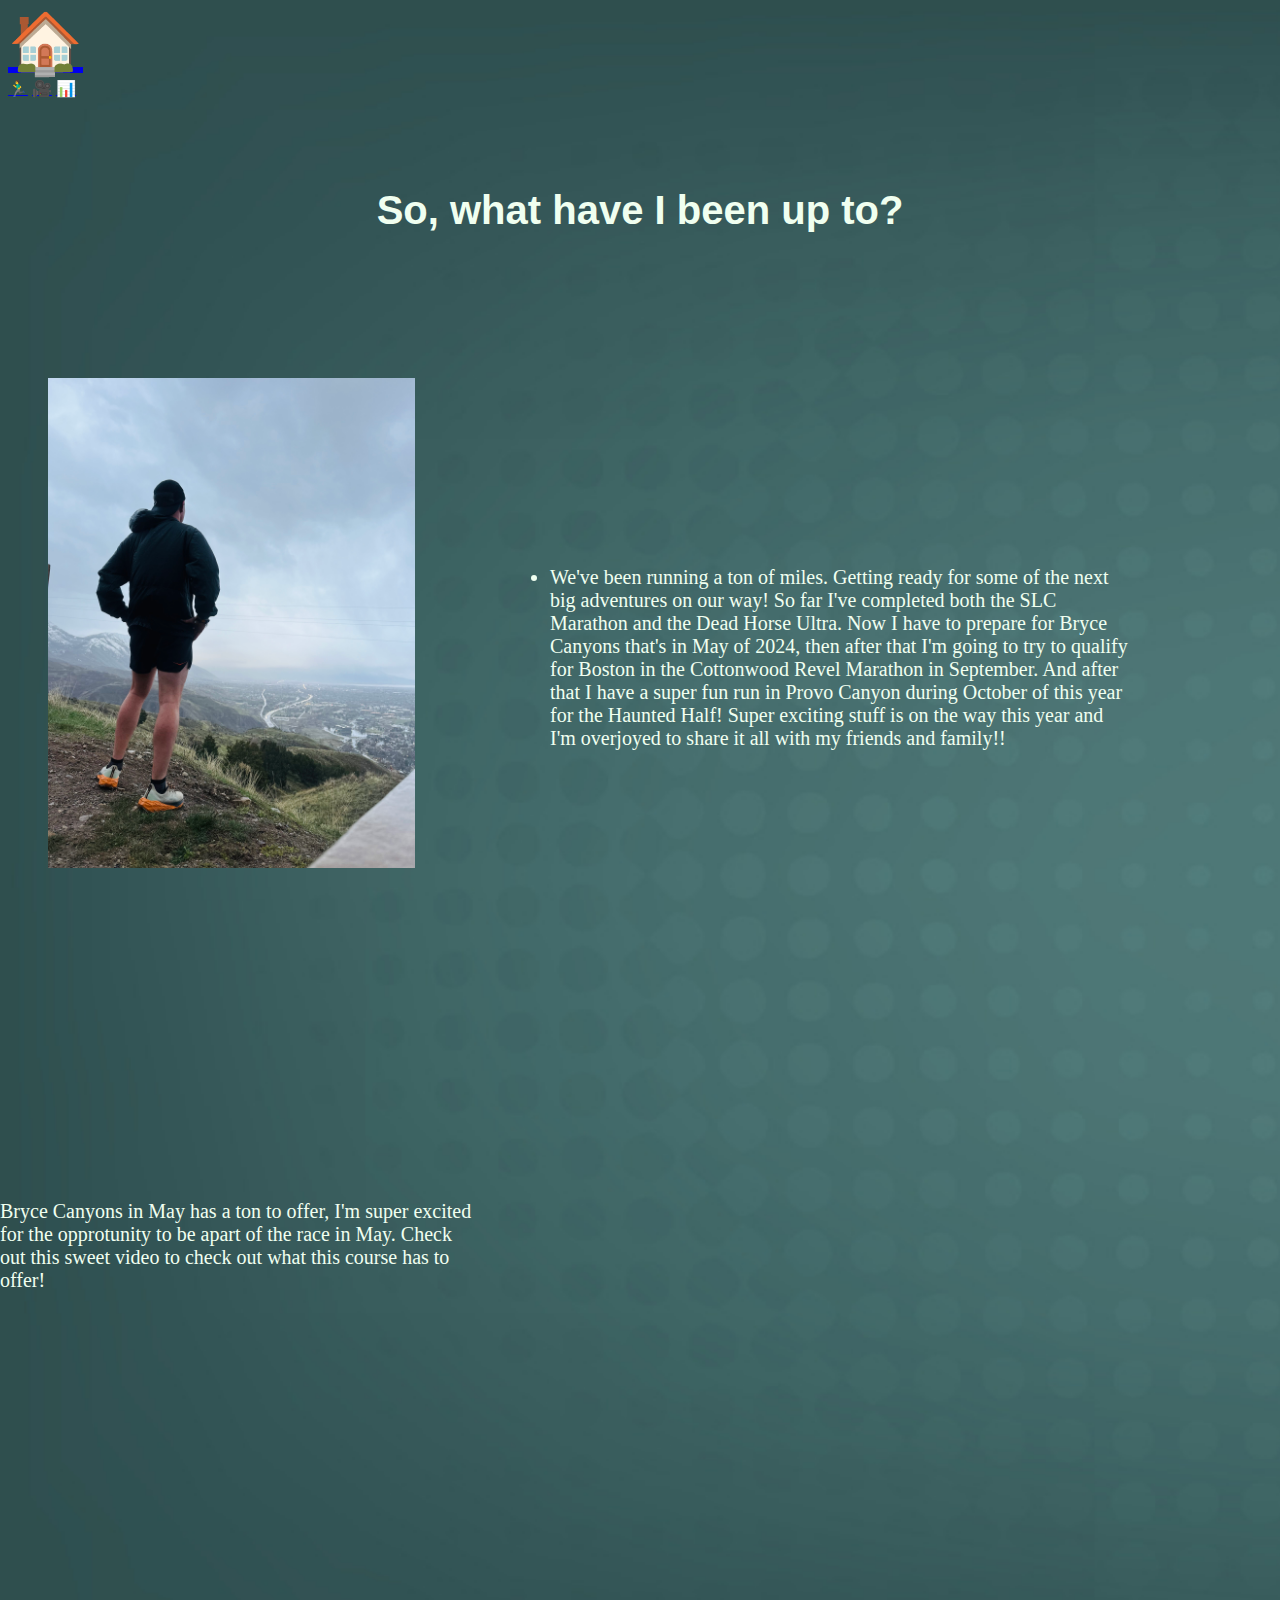
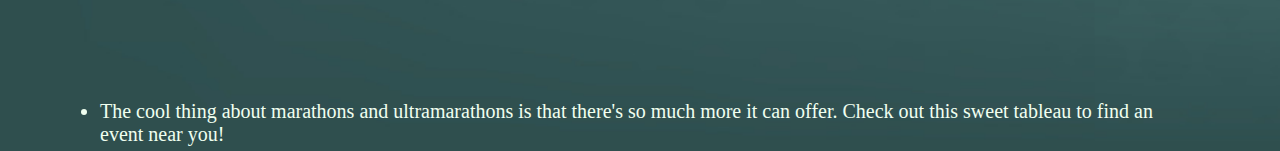
<file: CheneyandCompany/cheney.html>
<!DOCTYPE html>
<html lang="en">
<head>
    <meta charset="UTF-8">
    <meta name="viewport" content="width=device-width, initial-scale=1.0">
    <title>Cheney</title>
    <link rel="stylesheet" href="css/cheneystyles.css">
</head>
<body class="background">
    <li class="mylinktext"><a href= "index.html">🏠</a></li>
    <a href="#runner">🏃‍♂️</a>
    <a href="#video">🎥</a>
    <a href="#tab">📊</a>
        <h1 class="title verytop">So, what have I been up to?</h1>
            <div>
                <ul><img class="imgone Top" src="assets/img/IMG_0555.jpeg"></ul>
                <ul>
                    <li id="runner" class="bodytext1">We've been running a ton of miles. Getting ready for some of the next big adventures on our way! So far I've completed both the SLC Marathon and the Dead Horse Ultra. Now I have to prepare for Bryce Canyons that's in May of 2024, then after that I'm going to try to qualify for Boston in the Cottonwood Revel Marathon in September. And after that I have a super fun run in Provo Canyon during October of this year for the Haunted Half! Super exciting stuff is on the way this year and I'm overjoyed to share it all with my friends and family!!
                    </li>
                </ul>
            </div>
        <div>
            <ul><iframe class="youtubevideo" width="966" height="543" src="https://www.youtube.com/embed/zKIQanDpvxg" title="Bryce Canyon Ultras" frameborder="0" allow="accelerometer; autoplay; clipboard-write; encrypted-media; gyroscope; picture-in-picture; web-share" referrerpolicy="strict-origin-when-cross-origin" allowfullscreen></iframe>
                <li id="video" class="bodytext2">Bryce Canyons in May has a ton to offer, I'm super excited for the opprotunity to be apart of the race in May. Check out this sweet video to check out what this course has to offer!</li>
            </ul>
        </div>
        <div>
            <ul><div class='tableauPlaceholder' id='viz1713812317506' style='position: relative'><noscript><a href='#'><img alt='Ultramarathons ' src='https:&#47;&#47;public.tableau.com&#47;static&#47;images&#47;HW&#47;HWTN54Z2W&#47;1_rss.png' style='border: none' /></a></noscript><object class='tableauViz'  style='display:none;'><param name='host_url' value='https%3A%2F%2Fpublic.tableau.com%2F' /> <param name='embed_code_version' value='3' /> <param name='path' value='shared&#47;HWTN54Z2W' /> <param name='toolbar' value='yes' /><param name='static_image' value='https:&#47;&#47;public.tableau.com&#47;static&#47;images&#47;HW&#47;HWTN54Z2W&#47;1.png' /> <param name='animate_transition' value='yes' /><param name='display_static_image' value='yes' /><param name='display_spinner' value='yes' /><param name='display_overlay' value='yes' /><param name='display_count' value='yes' /><param name='language' value='en-US' /></object></div>                <script type='text/javascript'>                    var divElement = document.getElementById('viz1713812317506');                    var vizElement = divElement.getElementsByTagName('object')[0];                    if ( divElement.offsetWidth > 800 ) { vizElement.style.width='1366px';vizElement.style.height='795px';} else if ( divElement.offsetWidth > 500 ) { vizElement.style.width='1366px';vizElement.style.height='795px';} else { vizElement.style.width='100%';vizElement.style.height='1327px';}                     var scriptElement = document.createElement('script');                    scriptElement.src = 'https://public.tableau.com/javascripts/api/viz_v1.js';                    vizElement.parentNode.insertBefore(scriptElement, vizElement);                </script>
                    <li id="tab" class="bodytext3">The cool thing about marathons and ultramarathons is that there's so much more it can offer. Check out this sweet tableau to find an event near you!</li>
            </ul>
        </div>
    </body>
</html>
</file>
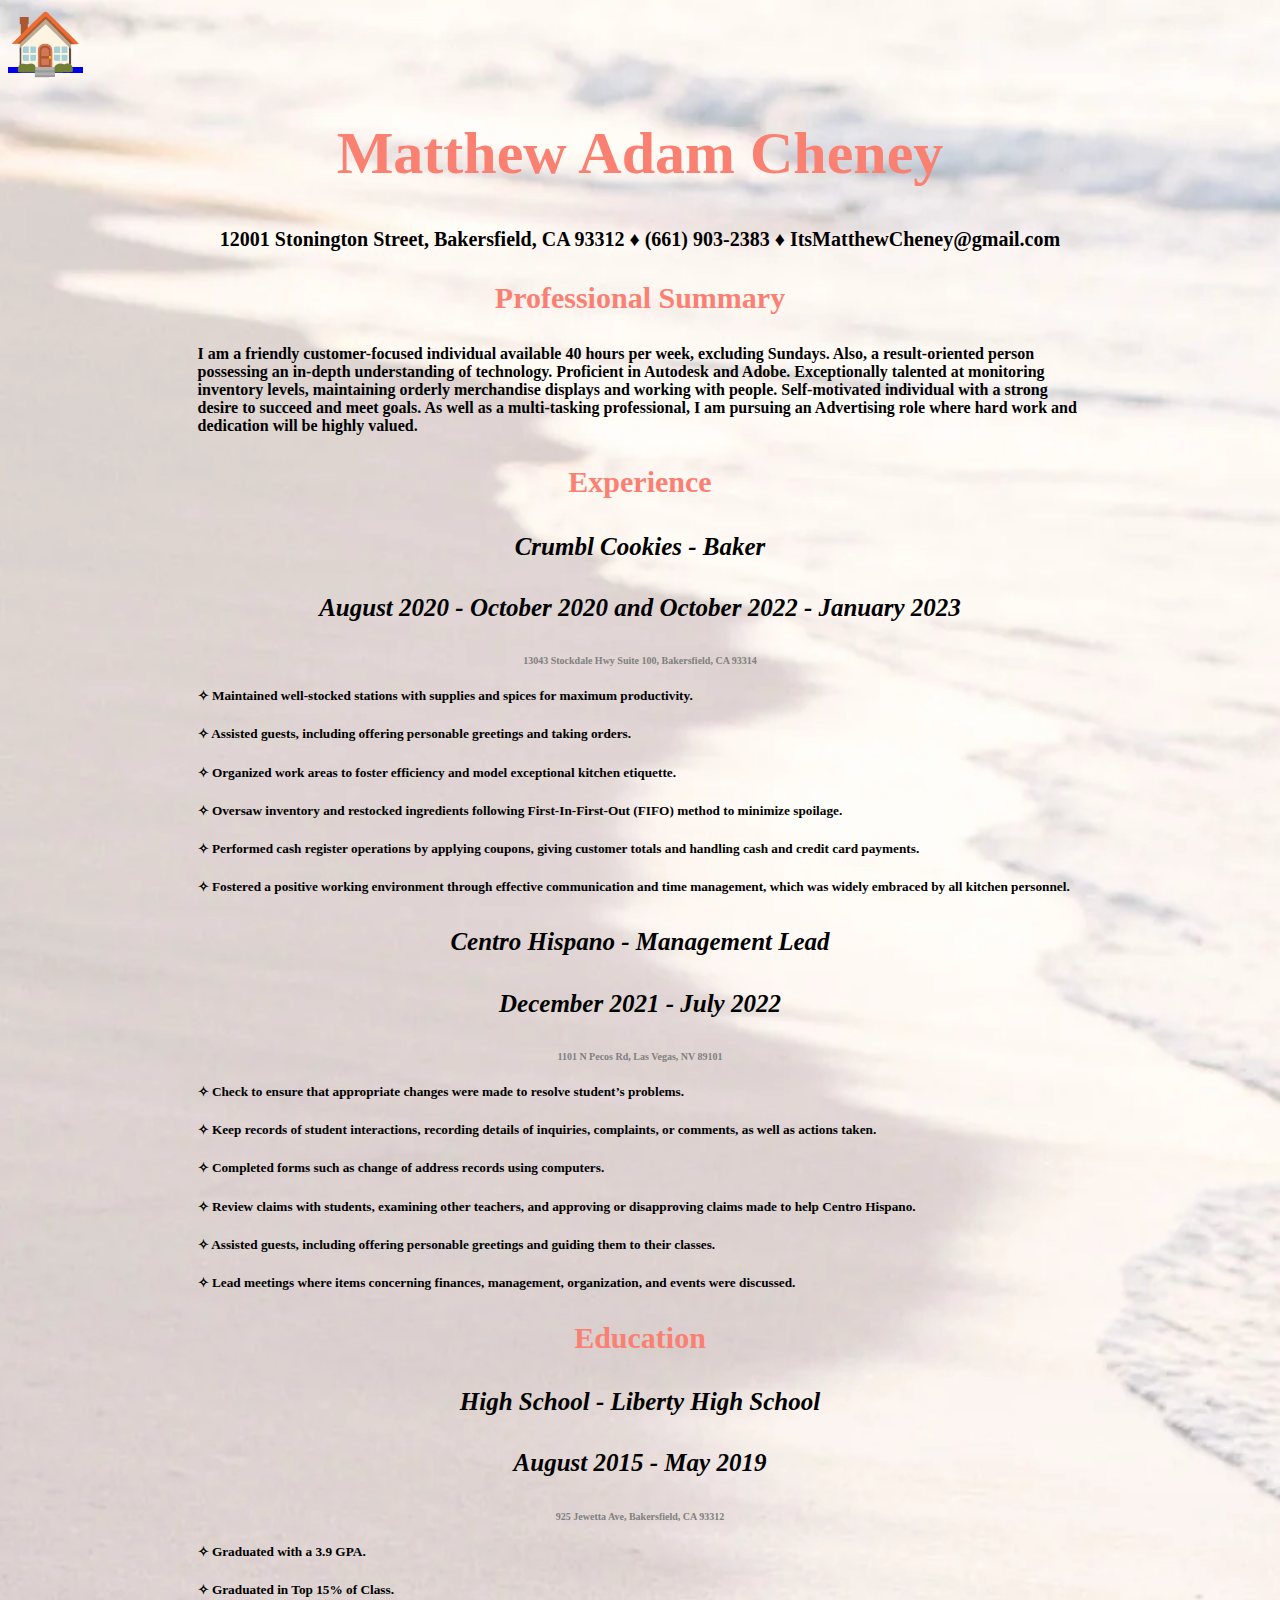
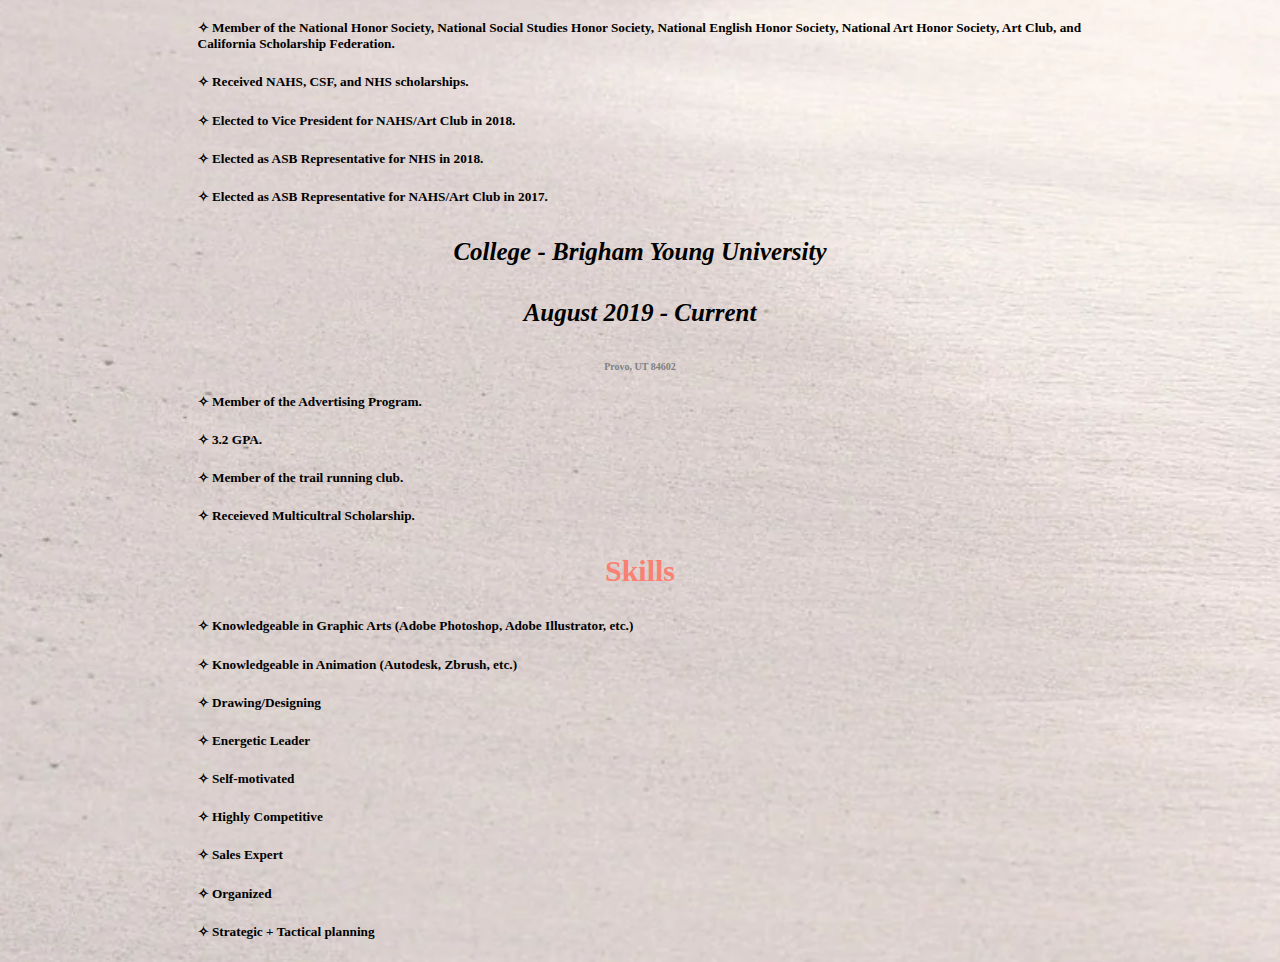
<file: CheneyandCompany/resume.html>
<!DOCTYPE html>
<html lang="en">
<head>
    <meta charset="UTF-8">
    <meta name="viewport" content="width=device-width, initial-scale=1.0">
    <title>resumee</title>
    <link rel="stylesheet" href="css/resumestyles.css">
</head>
<body class="thebackground">
    <li class="mylinktext"><a href= "index.html">🏠</a></li>
    <h1 class="myheader">Matthew Adam Cheney</h1>
    <h2 class="mysubheader">12001 Stonington Street, Bakersfield, CA 93312 ♦ (661) 903-2383 ♦ ItsMatthewCheney@gmail.com</h2>
        <h3 class="mybodyheader"> Professional Summary </h3>
            <h4 class="mybodytext">I am a friendly customer-focused individual available 40 hours per week, excluding Sundays. Also, a result-oriented person possessing an in-depth understanding of technology. Proficient in Autodesk and Adobe. Exceptionally talented at monitoring inventory levels, maintaining orderly merchandise displays and working with people. Self-motivated individual with a strong desire to succeed and meet goals. As well as a multi-tasking professional, I am pursuing an Advertising role where hard work and dedication will be highly valued.</h4>
        <h3 class="mybodyheader">Experience</h3>
            <h4 class="mymaintext">Crumbl Cookies - Baker</h4>
            <h4 class="mymaintext">August 2020 - October 2020 and October 2022 - January 2023</h4>
            <h4 class="mysubtext">13043 Stockdale Hwy Suite 100, Bakersfield, CA 93314</h4>
                <h5 class="mybodytext">✧ Maintained well-stocked stations with supplies and spices for maximum productivity.</h5>
                <h5 class="mybodytext">✧ Assisted guests, including offering personable greetings and taking orders.</h5>
                <h5 class="mybodytext">✧ Organized work areas to foster efficiency and model exceptional kitchen etiquette.</h5>
                <h5 class="mybodytext">✧ Oversaw inventory and restocked ingredients following First-In-First-Out (FIFO) method to minimize spoilage.</h5>
                <h5 class="mybodytext">✧ Performed cash register operations by applying coupons, giving customer totals and handling cash and credit card payments.</h5>
                <h5 class="mybodytext">✧ Fostered a positive working environment through effective communication and time management, which was widely embraced by all kitchen personnel.</h5>
            <h4 class="mymaintext">Centro Hispano - Management Lead</h4>
            <h4 class="mymaintext">December 2021 - July 2022</h4>
            <h4 class="mysubtext">1101 N Pecos Rd, Las Vegas, NV 89101</h4>
                <h5 class="mybodytext">✧ Check to ensure that appropriate changes were made to resolve student’s problems.</h5>
                <h5 class="mybodytext">✧ Keep records of student interactions, recording details of inquiries, complaints, or comments, as well as actions taken.</h5>
                <h5 class="mybodytext">✧ Completed forms such as change of address records using computers.</h5>
                <h5 class="mybodytext">✧ Review claims with students, examining other teachers, and approving or disapproving claims made to help Centro Hispano.</h5>
                <h5 class="mybodytext">✧ Assisted guests, including offering personable greetings and guiding them to their classes.</h5>
                <h5 class="mybodytext">✧ Lead meetings where items concerning finances, management, organization, and events were discussed.</h5>
        <h3 class="mybodyheader">Education</h3>
            <h4 class="mymaintext">High School - Liberty High School</h4>
            <h4 class="mymaintext">August 2015 - May 2019</h4>
            <h4 class="mysubtext">925 Jewetta Ave, Bakersfield, CA 93312</h4>
                <h5 class="mybodytext">✧ Graduated with a 3.9 GPA.</h5>
                <h5 class="mybodytext">✧ Graduated in Top 15% of Class.</h5>
                <h5 class="mybodytext">✧ Member of the National Honor Society, National Social Studies Honor Society, National English Honor Society, National Art Honor Society, Art Club, and California Scholarship Federation.</h5>
                <h5 class="mybodytext">✧ Received NAHS, CSF, and NHS scholarships.</h5>
                <h5 class="mybodytext">✧ Elected to Vice President for NAHS/Art Club in 2018.</h5>
                <h5 class="mybodytext">✧ Elected as ASB Representative for NHS in 2018.</h5>
                <h5 class="mybodytext">✧ Elected as ASB Representative for NAHS/Art Club in 2017.</h5>
            <h4 class="mymaintext">College - Brigham Young University</h4>
            <h4 class="mymaintext">August 2019 - Current</h4>
            <h4 class="mysubtext">Provo, UT 84602</h4>
                <h5 class="mybodytext">✧ Member of the Advertising Program.</h5>
                <h5 class="mybodytext">✧ 3.2 GPA.</h5>
                <h5 class="mybodytext">✧ Member of the trail running club.</h5>
                <h5 class="mybodytext">✧ Receieved Multicultral Scholarship.</h5>
        <h3 class="mybodyheader">Skills</h3>
            <h5 class="mybodytext">✧ Knowledgeable in Graphic Arts (Adobe Photoshop, Adobe Illustrator, etc.)</h5>
            <h5 class="mybodytext">✧ Knowledgeable in Animation (Autodesk, Zbrush, etc.)</h5>
            <h5 class="mybodytext">✧ Drawing/Designing</h5>
            <h5 class="mybodytext">✧ Energetic Leader</h5>
            <h5 class="mybodytext">✧ Self-motivated</h5>
            <h5 class="mybodytext">✧ Highly Competitive</h5>
            <h5 class="mybodytext">✧ Sales Expert</h5>
            <h5 class="mybodytext">✧ Organized</h5>
            <h5 class="mybodytext">✧ Strategic + Tactical planning</h5>
</body>
</html>
</file>
<file: CheneyandCompany/css/cheneystyles.css>
.imgone{
        display: auto;
        max-width: 30%;
        max-height: 30%;
        height: auto;
        width: auto;
        margin: 0%;
}
.title{
    font-weight: bolder;
    font-size: 40px;
    font-family:'Segoe UI', Tahoma, Geneva, Verdana, sans-serif;
    color:honeydew;
    text-align: center;
    padding: 5%;
}
.background{
    background-image: url(../assets/img/dark-slate-gray-gradient-color-thumbnail-web-banner-creative-template-background-vector.jpg);
    background-repeat: no-repeat;
    background-size:cover
}
.youtubevideo{
        display: auto;
        padding-left: 600px;
        max-width: 50%;
        max-height: 50%;
        padding-bottom: 300px;
        text-wrap:wrap;
        margin: 0%;
}
.mylinktext{
    font-size: 60px;
}
.bodytext1{
    font-family:Georgia, 'Times New Roman', Times, serif;
    position: absolute;
    left: 550px;
    bottom: 150px;
    right: 150px;
    font-size: 20px;
    color: honeydew;
}
.bodytext2{
    font-family:Georgia, 'Times New Roman', Times, serif;
    position: absolute;
    left: 0px;
    top: 1200px;
    right: 800px;
    font-size: 20px;
    color: honeydew;
}
.bodytext3{
    font-family:Georgia, 'Times New Roman', Times, serif;
    position: absolute;
    left: 100px;
    top: 1700px;
    right: 100px;
    font-size: 20px;
    color: honeydew;
}
.verytop{
    top: 5px;
    left: 5px;
    right: 5px;
    height: 100px;
}
.top{
    top: 114px;
    left: 114px;
    right: 114px;
    bottom: 39px;
}
.linktexttwo{
    color: honeydew;
    
}
</file>
<file: CheneyandCompany/css/resumestyles.css>
.myheader{
    color: salmon;
    font-size: 60px;
    text-align: center;
  }
.mysubheader{
  color:black;
  font-size: 20px;
  text-align: center;
}
.mybodyheader{
  color:salmon;
  font-size: 30px;
  text-align: center;
  padding-left: 15%;
  padding-right: 15%;
}
.mysubtext{
  color:gray;
  font-size: 10px;
  text-align: center;
  padding-left: 15%;
  padding-right: 15%;
}
.mymaintext{
  font-style:italic;
  font-size: 25px;
  text-align: center;
  padding-left: 15%;
  padding-right: 15%;
}
.thebackground{
  background-image: url(../assets/img/StBarts_whitesandbeach.jpg.webp);
  background-repeat: no-repeat;
  background-size: 200%;
}
.mybodytext{
  font-family: 'Times New Roman', Times, serif;
  padding-left: 15%;
  padding-right: 15%;
}
.mylinktext{
  font-family:Impact, Haettenschweiler, 'Arial Narrow Bold', sans-serif;
  font-size: 60px;
}
</file>
